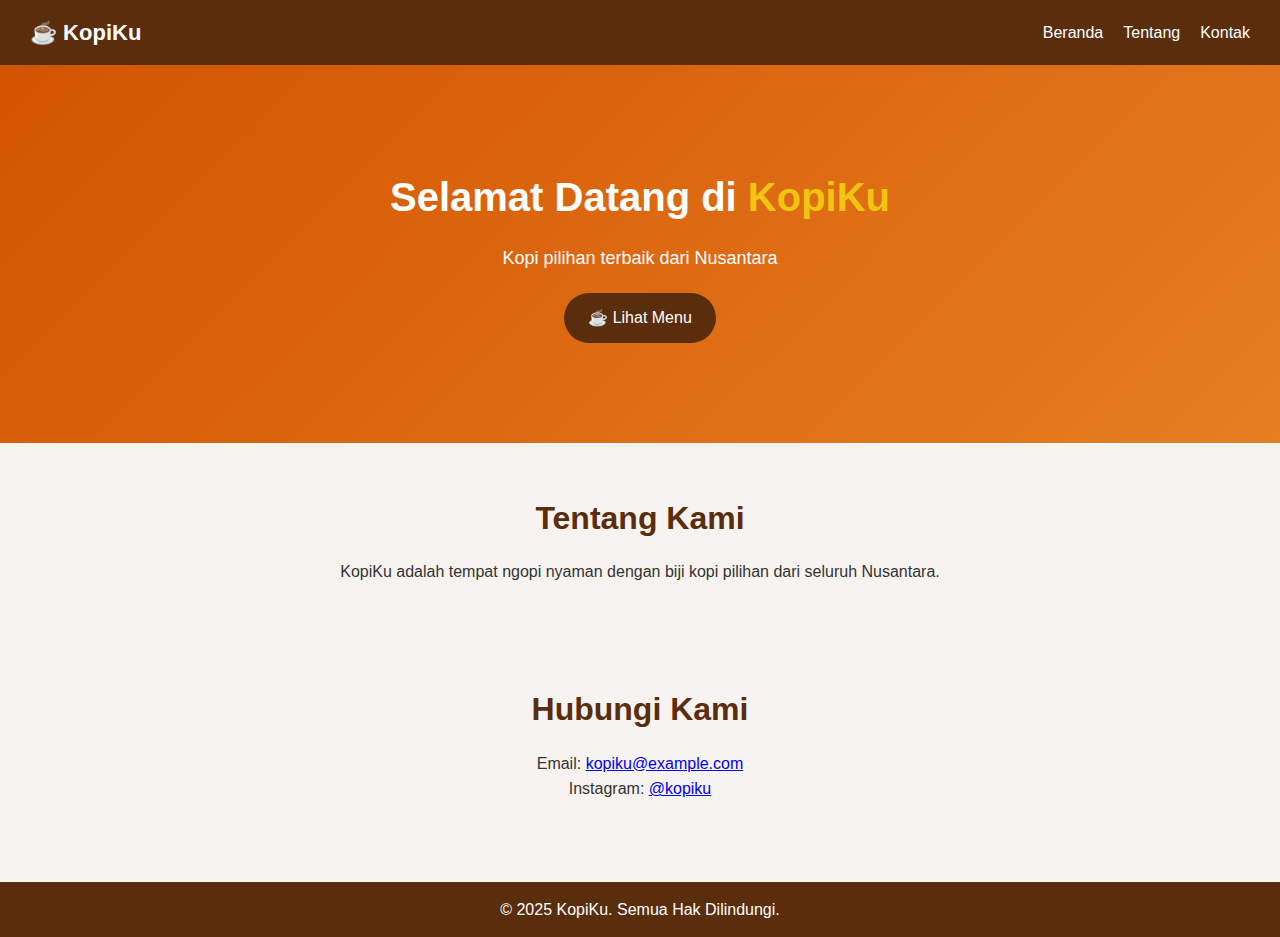
<file: index.html>
<!DOCTYPE html>
<html lang="id">
<head>
  <meta charset="UTF-8">
  <meta name="viewport" content="width=device-width, initial-scale=1.0">
  <title>KopiKu - Landing Page</title>
  <link rel="stylesheet" href="style.css">
</head>
<body>
  <!-- Navbar -->
  <header>
    <nav>
      <h2 class="logo">☕ KopiKu</h2>
      <ul class="nav-links">
        <li><a href="index.html">Beranda</a></li>
        <li><a href="#tentang">Tentang</a></li>
        <li><a href="#kontak">Kontak</a></li>
      </ul>
    </nav>
  </header>

  <!-- Hero Section -->
  <section class="hero">
    <h1>Selamat Datang di <span>KopiKu</span></h1>
    <p>Kopi pilihan terbaik dari Nusantara</p>
    <a href="menu.html" class="btn">☕ Lihat Menu</a>
  </section>

  <!-- Tentang -->
  <section id="tentang" class="content">
    <h2>Tentang Kami</h2>
    <p>KopiKu adalah tempat ngopi nyaman dengan biji kopi pilihan dari seluruh Nusantara.</p>
  </section>

  <!-- Kontak -->
  <section id="kontak" class="content">
    <h2>Hubungi Kami</h2>
    <p>Email: <a href="mailto:kopiku@example.com">kopiku@example.com</a></p>
    <p>Instagram: <a href="https://instagram.com/kopiku">@kopiku</a></p>
  </section>

  <footer>
    <p>© 2025 KopiKu. Semua Hak Dilindungi.</p>
  </footer>

  <script src="script.js"></script>
</body>
</html>
</file>
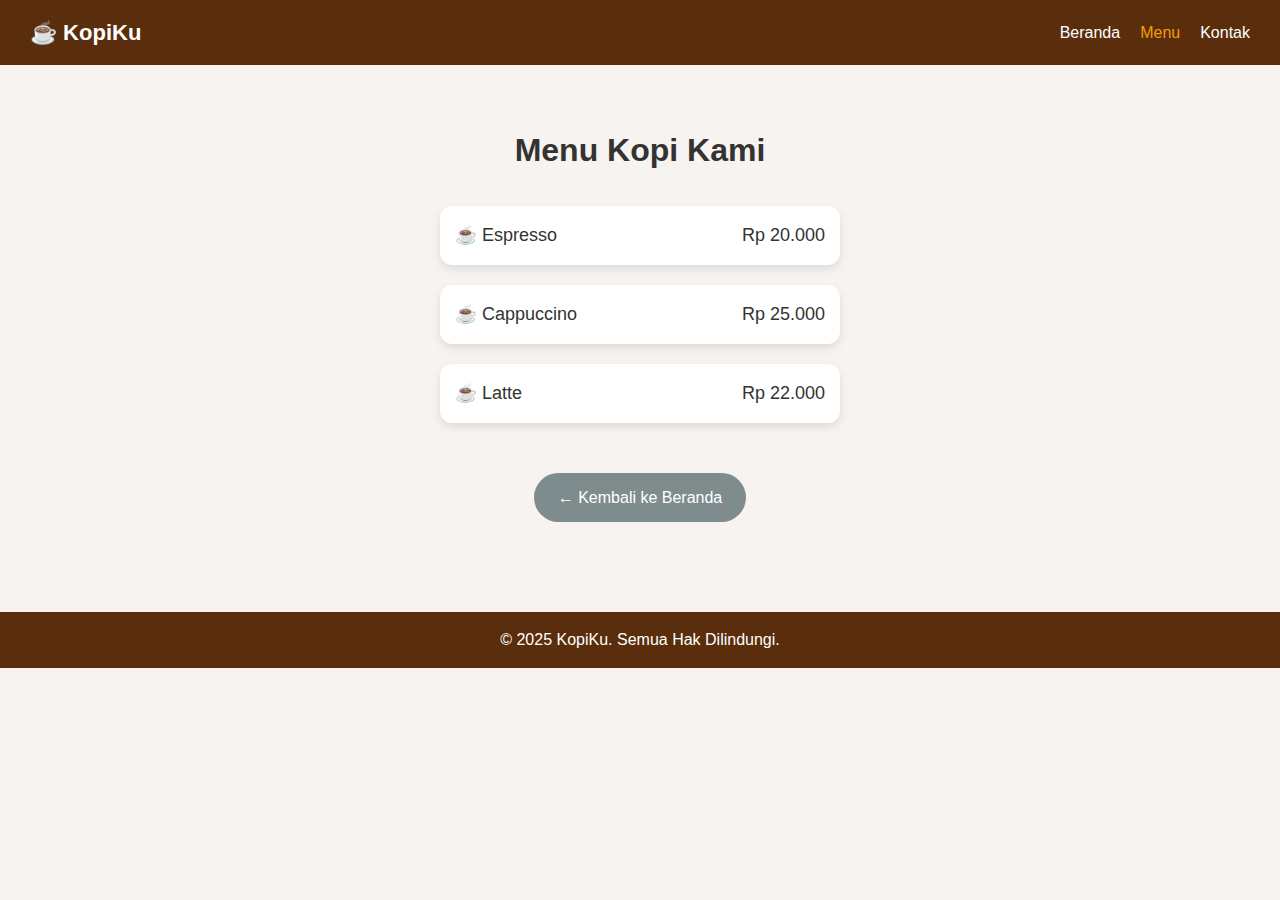
<file: menu.html>
<!DOCTYPE html>
<html lang="id">
<head>
  <meta charset="UTF-8">
  <meta name="viewport" content="width=device-width, initial-scale=1.0">
  <title>KopiKu - Menu</title>
  <link rel="stylesheet" href="style.css">
</head>
<body>
  <header>
    <nav>
      <h2 class="logo">☕ KopiKu</h2>
      <ul class="nav-links">
        <li><a href="index.html">Beranda</a></li>
        <li><a href="menu.html" class="active">Menu</a></li>
        <li><a href="index.html#kontak">Kontak</a></li>
      </ul>
    </nav>
  </header>

  <section class="menu-page">
    <h1>Menu Kopi Kami</h1>
    <div class="menu-list">
      <div class="menu-card">☕ Espresso <span>Rp 20.000</span></div>
      <div class="menu-card">☕ Cappuccino <span>Rp 25.000</span></div>
      <div class="menu-card">☕ Latte <span>Rp 22.000</span></div>
    </div>
    <a href="index.html" class="btn back">← Kembali ke Beranda</a>
  </section>

  <footer>
    <p>© 2025 KopiKu. Semua Hak Dilindungi.</p>
  </footer>

  <script src="script.js"></script>
</body>
</html>
</file>
<file: style.css>
/* Reset dasar */
* {
  margin: 0;
  padding: 0;
  box-sizing: border-box;
}

/* Body */
body {
  font-family: 'Poppins', sans-serif;
  background: #f7f3f0;
  color: #333;
  line-height: 1.6;
}

/* Navbar */
header {
  background: #5a2d0c;
  padding: 15px 30px;
  color: white;
  position: sticky;
  top: 0;
  z-index: 100;
}

nav {
  display: flex;
  justify-content: space-between;
  align-items: center;
}

.logo {
  font-size: 22px;
}

.nav-links {
  list-style: none;
  display: flex;
  gap: 20px;
}

.nav-links a {
  color: white;
  text-decoration: none;
  transition: color 0.3s;
}

.nav-links a:hover,
.nav-links a.active {
  color: #f39c12;
}

/* Hero */
.hero {
  text-align: center;
  padding: 100px 20px;
  background: linear-gradient(135deg, #d35400, #e67e22);
  color: white;
}

.hero h1 {
  font-size: 2.5rem;
  margin-bottom: 15px;
}

.hero span {
  color: #f1c40f;
}

.hero p {
  font-size: 18px;
  margin-bottom: 20px;
}

.btn {
  display: inline-block;
  padding: 12px 24px;
  background: #5a2d0c;
  color: white;
  border-radius: 30px;
  text-decoration: none;
  transition: all 0.3s ease;
}

.btn:hover {
  background: #f39c12;
  transform: scale(1.05);
}

.back {
  margin-top: 20px;
  background: #7f8c8d;
}

.back:hover {
  background: #34495e;
}

/* Konten */
.content {
  text-align: center;
  padding: 50px 20px;
}

.content h2 {
  font-size: 2rem;
  margin-bottom: 15px;
  color: #5a2d0c;
}

/* Menu Page */
.menu-page {
  text-align: center;
  padding: 60px 20px;
}

.menu-list {
  display: grid;
  gap: 20px;
  max-width: 400px;
  margin: 30px auto;
}

.menu-card {
  background: #fff;
  padding: 15px;
  border-radius: 12px;
  box-shadow: 0 4px 8px rgba(0,0,0,0.1);
  font-size: 18px;
  display: flex;
  justify-content: space-between;
  transition: transform 0.2s;
}

.menu-card:hover {
  transform: translateY(-5px);
}

/* Footer */
footer {
  text-align: center;
  padding: 15px;
  margin-top: 30px;
  background: #5a2d0c;
  color: white;
}

/* Responsif */
@media (max-width: 768px) {
  .hero h1 {
    font-size: 2rem;
  }
  .nav-links {
    flex-direction: column;
    gap: 10px;
  }

}
</file>
